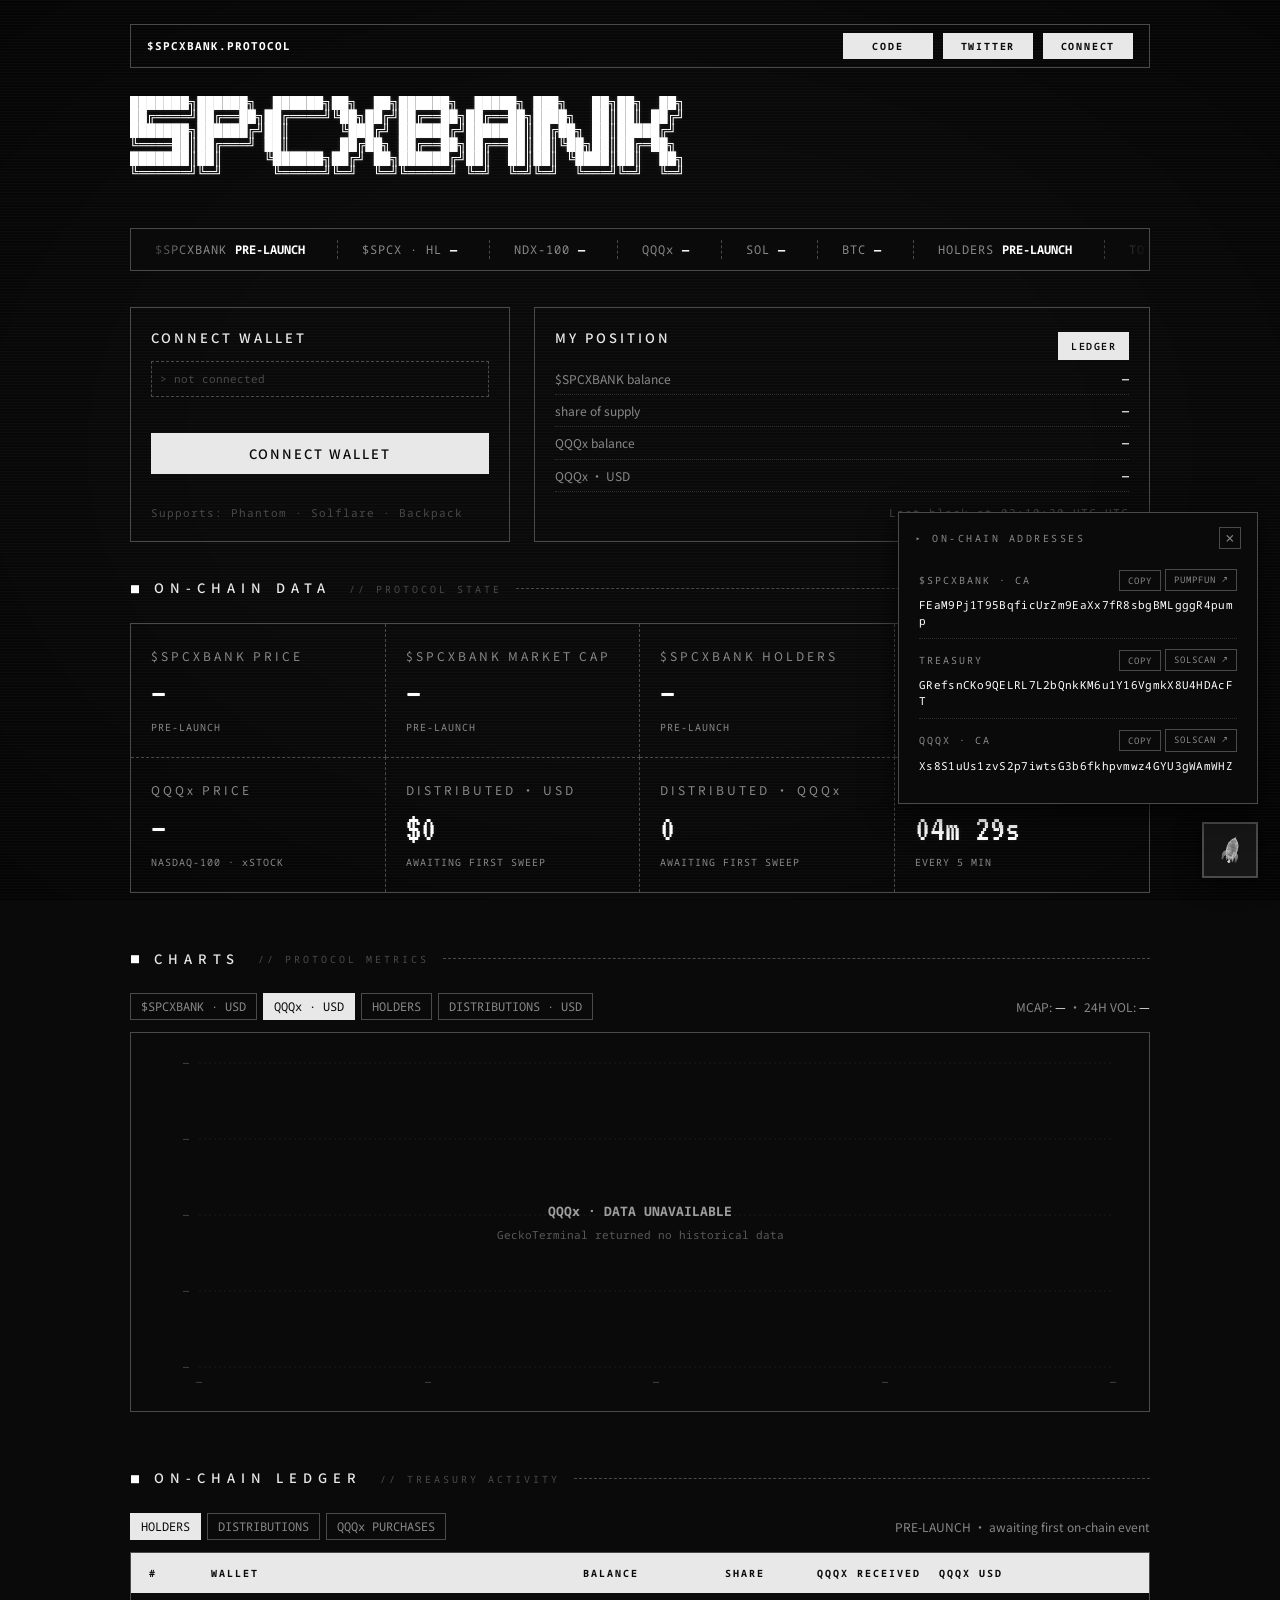
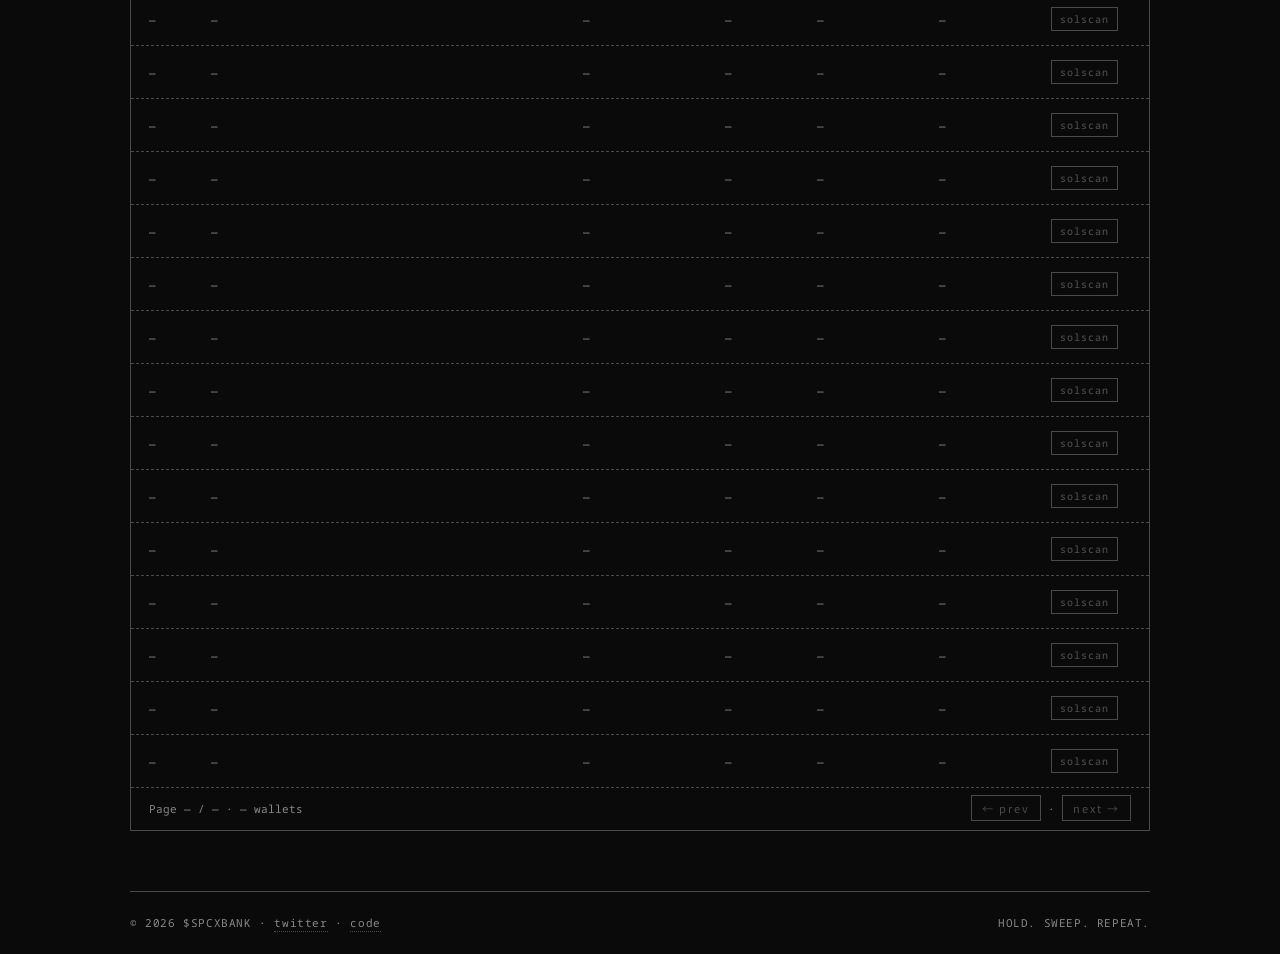
<file: app.html>
<!DOCTYPE html>
<html lang="en">
<head>
<meta charset="UTF-8">
<meta name="viewport" content="width=device-width, initial-scale=1.0">
<title>$SPCXBANK — DASHBOARD</title>
<link rel="icon" type="image/png" href="SPCXBANK.png">
<link rel="apple-touch-icon" href="SPCXBANK.png">
<link href="https://fonts.googleapis.com/css2?family=VT323&family=IBM+Plex+Mono:wght@400;500;600;700&family=Noto+Sans+Mono:wght@400;500;600;700&family=Noto+Sans+SC:wght@300;400;500;700&display=swap" rel="stylesheet">
<link rel="stylesheet" href="styles.css">
</head>
<body>

  <div class="container">

    <!-- ============ STATUS BAR ============ -->
    <div class="status-bar">
      <a href="index.html" style="text-decoration:none;"><span class="name">$SPCXBANK.PROTOCOL</span></a>
      <span class="status-bar-right">
        <button class="status-btn code-trigger" type="button">CODE</button>
        <a href="https://x.com/SPCXBANK" target="_blank" rel="noopener" class="status-btn" id="link-twitter">TWITTER</a>
        <button class="status-btn" id="top-connect">CONNECT</button>
      </span>
    </div>

    <!-- ============ HEADER ============ -->
    <header class="header">
      <div class="logo-block">
        <div class="logo-ascii-wrap">
<pre class="logo-pre">███████╗██████╗  ██████╗██╗  ██╗██████╗  █████╗ ███╗   ██╗██╗  ██╗
██╔════╝██╔══██╗██╔════╝╚██╗██╔╝██╔══██╗██╔══██╗████╗  ██║██║ ██╔╝
███████╗██████╔╝██║      ╚███╔╝ ██████╔╝███████║██╔██╗ ██║█████╔╝
╚════██║██╔═══╝ ██║      ██╔██╗ ██╔══██╗██╔══██║██║╚██╗██║██╔═██╗
███████║██║     ╚██████╗██╔╝ ██╗██████╔╝██║  ██║██║ ╚████║██║  ██╗
╚══════╝╚═╝      ╚═════╝╚═╝  ╚═╝╚═════╝ ╚═╝  ╚═╝╚═╝  ╚═══╝╚═╝  ╚═╝</pre>
        </div>
      </div>
    </header>

    <!-- ============ TICKER ============ -->
    <div class="ticker-bar">
      <div class="ticker-track" id="ticker-track"></div>
    </div>

    <!-- ============ WALLET + POSITION ============ -->
    <div class="dash-grid">
      <div class="wallet-card">
        <div class="title">CONNECT WALLET</div>
        <div class="addr empty" id="wallet-addr">&gt; not connected</div>
        <button class="cta primary" id="connect-btn">CONNECT WALLET</button>
        <div class="wallet-card-foot">
          Supports: Phantom · Solflare · Backpack
        </div>
      </div>

      <div class="pos-card">
        <div class="pos-card-head">
          <div class="title">MY POSITION</div>
          <a href="#ledger" class="pos-card-link">LEDGER</a>
        </div>
        <div class="bet-row"><span class="key">$SPCXBANK balance</span><span class="val" id="my-t15">—</span></div>
        <div class="bet-row"><span class="key">share of supply</span><span class="val" id="my-share">—</span></div>
        <div class="bet-row"><span class="key">QQQx balance</span><span class="val" id="my-qqqx">—</span></div>
        <div class="bet-row"><span class="key">QQQx · USD</span><span class="val" id="my-usd">—</span></div>
        <div class="pos-card-foot">Last block at <span id="last-update">--:--:--</span> UTC</div>
      </div>
    </div>

    <!-- ============ STATS ============ -->
    <section class="section" id="treasury">
      <div class="section-label">ON-CHAIN DATA<span class="section-label-en">// protocol state</span></div>
      <div class="stats">
        <div class="stat">
          <div class="stat-label">$SPCXBANK PRICE</div>
          <div class="stat-value" id="spcxbank-price-stat">—</div>
          <div class="stat-delta">PRE-LAUNCH</div>
        </div>
        <div class="stat">
          <div class="stat-label">$SPCXBANK MARKET CAP</div>
          <div class="stat-value" id="spcxbank-mcap-stat">—</div>
          <div class="stat-delta">PRE-LAUNCH</div>
        </div>
        <div class="stat">
          <div class="stat-label">$SPCXBANK HOLDERS</div>
          <div class="stat-value" id="spcxbank-holders-stat">—</div>
          <div class="stat-delta">PRE-LAUNCH</div>
        </div>
        <div class="stat">
          <div class="stat-label">$SPCXBANK 24H VOL</div>
          <div class="stat-value" id="spcxbank-vol-stat">—</div>
          <div class="stat-delta">PRE-LAUNCH</div>
        </div>
        <div class="stat">
          <div class="stat-label">QQQx PRICE</div>
          <div class="stat-value" id="qqqx-price-stat">—</div>
          <div class="stat-delta">NASDAQ-100 · xSTOCK</div>
        </div>
        <div class="stat">
          <div class="stat-label">DISTRIBUTED · USD</div>
          <div class="stat-value" id="distributed-usd-stat">—</div>
          <div class="stat-delta">PRE-LAUNCH</div>
        </div>
        <div class="stat">
          <div class="stat-label">DISTRIBUTED · QQQx</div>
          <div class="stat-value" id="distributed-qqqx-stat">—</div>
          <div class="stat-delta">PRE-LAUNCH</div>
        </div>
        <div class="stat">
          <div class="stat-label">NEXT DISTRIBUTION</div>
          <div class="stat-value" id="next-sweep">5m 00s</div>
          <div class="stat-delta">EVERY 5 MIN</div>
        </div>
      </div>
    </section>

    <!-- ============ PROTOCOL CHARTS (mirrors index.html) ============ -->
    <section class="section" id="charts">
      <div class="section-label">CHARTS<span class="section-label-en">// protocol metrics</span></div>
      <div class="bets-toolbar">
        <span class="tab" data-c="spcxbank">$SPCXBANK · USD</span>
        <span class="tab active" data-c="qqqx">QQQx · USD</span>
        <span class="tab" data-c="holders">HOLDERS</span>
        <span class="tab" data-c="dist">DISTRIBUTIONS · USD</span>
        <span class="toolbar-spacer"></span>
        <span class="toolbar-info">MCAP: <span class="c-bold" id="chart-mcap">—</span> · 24H VOL: <span class="c-bold" id="chart-vol">—</span></span>
      </div>
      <div class="chart-box-mono">
        <canvas id="chart-spcxbank" style="display:none;"></canvas>
        <canvas id="chart-qqqx"></canvas>
        <canvas id="chart-holders" style="display:none;"></canvas>
        <canvas id="chart-dist" style="display:none;"></canvas>
      </div>
    </section>

    <!-- ============ ON-CHAIN LEDGER (3 tabs · 15/page · all real data) ============ -->
    <section class="section" id="ledger">
      <div class="section-label">ON-CHAIN LEDGER<span class="section-label-en">// treasury activity</span></div>

      <div class="bets-toolbar">
        <span class="tab active" data-ledger="holders">HOLDERS</span>
        <span class="tab" data-ledger="distrib">DISTRIBUTIONS</span>
        <span class="tab" data-ledger="purchase">QQQx PURCHASES</span>
        <span class="toolbar-spacer"></span>
        <span class="toolbar-info" id="ledger-info">PRE-LAUNCH · awaiting first on-chain event</span>
      </div>

      <!-- HOLDERS panel -->
      <div class="bets-table holders-table ledger-panel" id="ledger-holders">
        <div class="bets-header">
          <span>#</span>
          <span>WALLET</span>
          <span>BALANCE</span>
          <span>SHARE</span>
          <span>QQQx RECEIVED</span>
          <span>QQQx USD</span>
          <span></span>
        </div>
        <div class="ledger-body" id="holders-rows">
          <div class="ledger-empty">PRE-LAUNCH · awaiting first $SPCXBANK trade</div>
        </div>
        <div class="bets-pagination">
          <span>Page <span class="c-bold" data-page-cur>—</span> / <span class="c-bold" data-page-max>—</span> · <span class="c-bold" data-page-total>—</span> wallets</span>
          <span><a href="#" class="pagination-link disabled" data-page-prev>← prev</a> · <a href="#" class="pagination-link disabled" data-page-next>next →</a></span>
        </div>
      </div>

      <!-- DISTRIBUTIONS panel · each row = one QQQx transfer from treasury to one holder -->
      <div class="bets-table ledger-panel" id="ledger-distrib" style="display:none;">
        <div class="bets-header">
          <span>ROUND</span>
          <span>FAN-OUT</span>
          <span>RECIPIENT</span>
          <span>QQQx</span>
          <span>SHARE</span>
          <span>WHEN</span>
          <span></span>
        </div>
        <div class="ledger-body" id="distrib-rows">
          <div class="ledger-empty">PRE-LAUNCH · awaiting first sweep</div>
        </div>
        <div class="bets-pagination">
          <span>Page <span class="c-bold" data-page-cur>—</span> / <span class="c-bold" data-page-max>—</span> · <span class="c-bold" data-page-total>—</span> transfers</span>
          <span><a href="#" class="pagination-link disabled" data-page-prev>← prev</a> · <a href="#" class="pagination-link disabled" data-page-next>next →</a></span>
        </div>
      </div>

      <!-- QQQx PURCHASES panel · treasury bought QQQx via Jupiter -->
      <div class="bets-table ledger-panel" id="ledger-purchase" style="display:none;">
        <div class="bets-header">
          <span>SOURCE</span>
          <span>SOL IN</span>
          <span>QQQx OUT</span>
          <span>WHEN</span>
          <span></span>
        </div>
        <div class="ledger-body" id="purchase-rows">
          <div class="ledger-empty">PRE-LAUNCH · awaiting first treasury swap</div>
        </div>
        <div class="bets-pagination">
          <span>Page <span class="c-bold" data-page-cur>—</span> / <span class="c-bold" data-page-max>—</span> · <span class="c-bold" data-page-total>—</span> swaps</span>
          <span><a href="#" class="pagination-link disabled" data-page-prev>← prev</a> · <a href="#" class="pagination-link disabled" data-page-next>next →</a></span>
        </div>
      </div>
    </section>

    <!-- ============ FOOTER (mirrors index.html) ============ -->
    <footer class="site-footer">
      <span>© 2026 $SPCXBANK · <a href="https://x.com/SPCXBANK" target="_blank" rel="noopener" id="link-twitter-foot">twitter</a> · <a href="#" class="code-trigger">code</a></span>
      <span>HOLD. SWEEP. REPEAT.</span>
    </footer>

  </div>

  <!-- ============ FLOATING ROCKET + CA POPUP ============ -->
  <div id="ca-popup" class="ca-popup" aria-hidden="false">
    <div class="ca-popup-head">
      <span class="ca-popup-title">▸ ON-CHAIN ADDRESSES</span>
      <button class="ca-popup-close" id="ca-popup-close" aria-label="Close" onclick="document.getElementById('ca-popup').setAttribute('aria-hidden','true');return false;">×</button>
    </div>
    <div class="hero-addr" style="border:none; margin:0; padding: 4px 4px;">
      <div class="hero-addr-row">
        <div class="hero-addr-top">
          <span class="hero-addr-label">$SPCXBANK · CA</span>
          <span class="hero-addr-actions">
            <button class="hero-addr-btn" data-addr="FEaM9Pj1T95BqficUrZm9EaXx7fR8sbgBMLgggR4pump">copy</button>
            <a class="hero-addr-btn" href="https://pump.fun/coin/FEaM9Pj1T95BqficUrZm9EaXx7fR8sbgBMLgggR4pump" target="_blank" rel="noopener">pumpfun ↗</a>
          </span>
        </div>
        <div class="hero-addr-value">FEaM9Pj1T95BqficUrZm9EaXx7fR8sbgBMLgggR4pump</div>
      </div>
      <div class="hero-addr-row">
        <div class="hero-addr-top">
          <span class="hero-addr-label">TREASURY</span>
          <span class="hero-addr-actions">
            <button class="hero-addr-btn" data-addr="GRefsnCKo9QELRL7L2bQnkKM6u1Y16VgmkX8U4HDAcFT">copy</button>
            <a class="hero-addr-btn" href="https://solscan.io/account/GRefsnCKo9QELRL7L2bQnkKM6u1Y16VgmkX8U4HDAcFT" target="_blank" rel="noopener">solscan ↗</a>
          </span>
        </div>
        <div class="hero-addr-value">GRefsnCKo9QELRL7L2bQnkKM6u1Y16VgmkX8U4HDAcFT</div>
      </div>
      <div class="hero-addr-row">
        <div class="hero-addr-top">
          <span class="hero-addr-label">QQQx · CA</span>
          <span class="hero-addr-actions">
            <button class="hero-addr-btn" data-addr="Xs8S1uUs1zvS2p7iwtsG3b6fkhpvmwz4GYU3gWAmWHZ">copy</button>
            <a class="hero-addr-btn" href="https://solscan.io/token/Xs8S1uUs1zvS2p7iwtsG3b6fkhpvmwz4GYU3gWAmWHZ" target="_blank" rel="noopener">solscan ↗</a>
          </span>
        </div>
        <div class="hero-addr-value">Xs8S1uUs1zvS2p7iwtsG3b6fkhpvmwz4GYU3gWAmWHZ</div>
      </div>
    </div>
  </div>

  <button id="rocket-fab" class="rocket-fab" aria-label="Toggle on-chain addresses" onclick="var p=document.getElementById('ca-popup');p.setAttribute('aria-hidden',p.getAttribute('aria-hidden')==='true'?'false':'true');"></button>

  <!-- ============ CODE MODAL ============ -->
  <div id="code-modal" class="code-modal" aria-hidden="true">
    <div class="code-modal-backdrop"></div>
    <div class="code-modal-box">
      <div class="code-modal-head">
        <span class="code-modal-title">▸ $SPCXBANK · KEEPER LOGIC</span>
        <button class="code-modal-close" id="code-modal-close" aria-label="Close">×</button>
      </div>
      <pre class="code-modal-body"><span class="code-comment">// Bot runs every 5 minutes. Open-source. Fully auditable.</span>
<span class="code-comment">// Below is the representative pseudo-code of the protocol's</span>
<span class="code-comment">// keeper loop. Production code is published on GitHub at launch.</span>

const TREASURY  = <span class="code-str">'GRefsnCKo9QELRL7L2bQnkKM6u1Y16VgmkX8U4HDAcFT'</span>;
const QQQX_MINT = <span class="code-str">'Xs8S1uUs1zvS2p7iwtsG3b6fkhpvmwz4GYU3gWAmWHZ'</span>;
const PUMPFUN   = <span class="code-str">'6EF8rrecthR5Dkzon8Nwu78hRvfCKubJ14M5uBEwF6P'</span>;
const MIN_SOL   = <span class="code-num">0.05</span>;   <span class="code-comment">// skip cycle if too little SOL (avoid slippage)</span>

async function runCycle() {

  <span class="code-comment">// 1. Scan recent txs landing in the treasury wallet</span>
  const txs = await rpc.getSignaturesForAddress(TREASURY);

  <span class="code-comment">// 2. Sum SOL inflows that came from pump.fun creator-fee claims</span>
  <span class="code-comment">//    (manual claims by the operator land here the same way)</span>
  let feeSol = 0;
  for (const tx of txs) {
    if (calledBy(tx, PUMPFUN)) {
      feeSol += extractSolTransfer(tx, TREASURY);
    }
  }

  <span class="code-comment">// 3. Skip the cycle if accumulated SOL is too small</span>
  if (feeSol &lt; MIN_SOL) return;

  <span class="code-comment">// 4. Swap SOL → QQQx via Jupiter's best route</span>
  const route = await jupiter.getRoute({
    inputMint:  SOL_MINT,
    outputMint: QQQX_MINT,
    amount:     feeSol * LAMPORTS_PER_SOL,
  });
  const { outAmount } = await jupiter.swap(route);

  <span class="code-comment">// 5. Snapshot $SPCXBANK holders + balances at this block</span>
  const holders = await helius.getTokenHolders(SPCXBANK_MINT);
  const supply  = holders.reduce((s, h) =&gt; s + h.balance, <span class="code-num">0</span>);

  <span class="code-comment">// 6. Compute pro-rata share + batch-transfer QQQx to each wallet</span>
  const drops = holders.map(h =&gt; ({
    to:     h.address,
    amount: (h.balance / supply) * outAmount,
  }));
  await batchTransfer(drops, QQQX_MINT);

  <span class="code-comment">// 7. Done. Next cycle in 5 min.</span>
}

setInterval(runCycle, <span class="code-num">5 * 60 * 1000</span>);
</pre>
      <div class="code-modal-foot">
        <span class="code-modal-foot-tag">SOURCE</span>
        <span>Open-sourced at launch</span>
      </div>
    </div>
  </div>

  <!-- ============ WALLET PICKER MODAL ============ -->
  <div id="wallet-picker" class="code-modal" aria-hidden="true">
    <div class="code-modal-backdrop"></div>
    <div class="code-modal-box" style="max-width: 420px;">
      <div class="code-modal-head">
        <span class="code-modal-title">▸ SELECT A WALLET</span>
        <button class="code-modal-close" id="wallet-picker-close" aria-label="Close">×</button>
      </div>
      <div class="wallet-picker-list" id="wallet-picker-list"></div>
      <div class="code-modal-foot">
        <span class="code-modal-foot-tag">SOLANA</span>
        <span>Don't see your wallet? Open the dashboard inside the wallet's in-app browser.</span>
      </div>
    </div>
  </div>

  <script src="solana.js"></script>
  <script src="app.js"></script>
  <script src="charts.js"></script>
</body>
</html>
</file>
<file: styles.css>
/* ============================================================
   $SPCXBANK — Monochrome Terminal Aesthetic
   Black / white / grey, no neon.
   ============================================================ */

* { margin: 0; padding: 0; box-sizing: border-box; }

:root {
  --bg:        #0a0a0a;
  --fg:        #e8e8e8;
  --fg-bold:   #ffffff;
  --fg-soft:   #888888;
  --fg-faded:  #4a4a4a;
  --fg-dim:    #2e2e2e;
  --font-mono: 'Noto Sans Mono', 'IBM Plex Mono', 'Courier New', monospace;
  --font-cn:   'Noto Sans SC', 'PingFang SC', 'Microsoft YaHei', sans-serif;
  --font-num:  'VT323', monospace;
}

html, body {
  background: var(--bg);
  color: var(--fg);
  font-family: var(--font-mono);
  font-size: 14px;
  line-height: 1.6;
  min-height: 100vh;
  overflow-x: hidden;
}

/* CRT scanlines */
body::before {
  content: '';
  position: fixed;
  inset: 0;
  background: repeating-linear-gradient(
    0deg,
    transparent 0px,
    transparent 2px,
    rgba(255, 255, 255, 0.025) 2px,
    rgba(255, 255, 255, 0.025) 3px
  );
  pointer-events: none;
  z-index: 2;
}
body::after {
  content: '';
  position: fixed;
  inset: 0;
  background: radial-gradient(ellipse at center, transparent 50%, rgba(0,0,0,0.45) 100%);
  pointer-events: none;
  z-index: 1;
}

.container {
  max-width: 1100px;
  margin: 0 auto;
  padding: 0 40px;
  position: relative;
  z-index: 3;
}

::selection { background: var(--fg-bold); color: var(--bg); }

::-webkit-scrollbar { width: 8px; height: 8px; }
::-webkit-scrollbar-track { background: var(--bg); }
::-webkit-scrollbar-thumb { background: var(--fg-faded); }
::-webkit-scrollbar-thumb:hover { background: var(--fg-soft); }

a { color: inherit; text-decoration: none; }

/* ============ TOP STATUS BAR ============ */
.status-bar {
  margin: 24px 0 28px;
  border: 1px solid var(--fg-faded);
  padding: 8px 16px;
  display: flex;
  justify-content: space-between;
  align-items: center;
  font-size: 11px;
  color: var(--fg-soft);
  flex-wrap: wrap;
  gap: 8px;
}
.status-bar .name {
  color: var(--fg-bold);
  font-weight: 700;
  letter-spacing: 1px;
}
.status-bar .sep { color: var(--fg-faded); margin: 0 8px; }
.status-bar .online { color: var(--fg-bold); font-weight: 700; letter-spacing: 1px; }
.status-bar a { color: var(--fg-soft); }
.status-bar a:hover { color: var(--fg-bold); }

.status-bar-right {
  display: flex;
  align-items: center;
  gap: 10px;
}
.status-bar .status-btn {
  display: inline-flex;
  align-items: center;
  justify-content: center;
  box-sizing: border-box;
  min-width: 90px;
  height: 26px;
  padding: 0 12px;
  background: var(--fg);
  color: var(--bg);
  border: 1px solid var(--fg);
  font-family: var(--font-mono);
  font-size: 10px;
  font-weight: 700;
  letter-spacing: 1.8px;
  line-height: 1;
  text-transform: uppercase;
  text-decoration: none;
  cursor: pointer;
  transition: all 0.15s;
  appearance: none;
  -webkit-appearance: none;
  margin: 0;
}
.status-bar .status-btn:hover {
  background: var(--fg-bold);
  color: var(--bg);
  border-color: var(--fg-bold);
}
.status-bar .status-btn.connected {
  background: transparent;
  color: var(--fg-bold);
  border-color: var(--fg-bold);
}

.dot { animation: pulse 2s infinite ease-in-out; color: var(--fg-bold); }
@keyframes pulse {
  0%, 100% { opacity: 1; }
  50% { opacity: 0.3; }
}

/* ============ HEADER ============ */
.header {
  display: flex;
  justify-content: space-between;
  align-items: flex-start;
  padding-bottom: 8px;
  margin-bottom: 0;
  gap: 20px;
}
.logo-block { display: flex; flex-direction: column; min-width: 0; }
.logo-ascii-wrap { margin: 0 0 16px; overflow: hidden; }
.logo-pre {
  color: var(--fg-bold);
  font-family: 'Courier New', 'Noto Sans Mono', monospace;
  font-size: 14px;
  line-height: 1;
  margin: 0;
  white-space: pre;
  text-shadow: 0 0 4px rgba(255, 255, 255, 0.15);
  overflow: hidden;
  font-weight: 400;
}
.tagline {
  font-size: 11px;
  color: var(--fg-soft);
  letter-spacing: 3px;
  text-transform: uppercase;
}
.tagline-cn {
  font-family: var(--font-cn);
  font-size: 12px;
  color: var(--fg-soft);
  margin-top: 4px;
  letter-spacing: 4px;
  font-weight: 300;
}

/* ============ MARQUEE TICKER ============ */
.ticker-bar {
  border: 1px solid var(--fg-faded);
  overflow: hidden;
  margin: 24px 0 36px;
  background: var(--bg);
  position: relative;
  z-index: 3;
}
.ticker-bar::before,
.ticker-bar::after {
  content: '';
  position: absolute;
  top: 0; bottom: 0;
  width: 60px;
  z-index: 2;
  pointer-events: none;
}
.ticker-bar::before { left: 0;  background: linear-gradient(to right, var(--bg) 0%, transparent 100%); }
.ticker-bar::after  { right: 0; background: linear-gradient(to left,  var(--bg) 0%, transparent 100%); }

.ticker-track {
  display: flex;
  width: max-content;
  animation: ticker-scroll 60s linear infinite;
  padding: 11px 0;
}
.ticker-bar:hover .ticker-track { animation-play-state: paused; }
@keyframes ticker-scroll {
  0%   { transform: translateX(0); }
  100% { transform: translateX(-50%); }
}
.ticker-cell {
  display: inline-flex;
  align-items: center;
  gap: 8px;
  padding: 0 24px;
  border-right: 1px dashed var(--fg-faded);
  font-family: var(--font-mono);
  font-size: 12px;
  white-space: nowrap;
  flex-shrink: 0;
}
.ticker-cell .label { color: var(--fg-soft); letter-spacing: 1px; }
.ticker-cell .value { color: var(--fg-bold); font-weight: 700; }
.ticker-cell .delta { color: var(--fg-soft); font-size: 11px; }
.ticker-cell .delta.up::before  { content: '▲ '; }
.ticker-cell .delta.down::before { content: '▼ '; }
.ticker-cell .delta.up   { color: var(--fg-bold); }
.ticker-cell .delta.down { color: var(--fg); }

/* ============ HERO BANNER ============ */
.hero-banner {
  border: 1px solid var(--fg-faded);
  padding: 16px 24px;
  margin-bottom: 36px;
  text-align: center;
  font-family: var(--font-cn);
}
.hero-banner .line1 {
  color: var(--fg-bold);
  font-size: 16px;
  font-weight: 700;
  letter-spacing: 4px;
  margin-bottom: 10px;
}
.hero-banner .sep-char { color: var(--fg-faded); margin: 0 8px; }
.hero-banner .line2 { font-size: 13px; color: var(--fg-soft); }
.hero-banner .invert {
  background: var(--fg);
  color: var(--bg);
  padding: 2px 10px;
  margin-left: 8px;
  font-weight: 500;
}

/* ============ HERO ============ */
.hero {
  margin-bottom: 56px;
  display: grid;
  grid-template-columns: 1fr 340px;
  gap: 48px;
  align-items: start;
}
.hero-headline {
  font-family: var(--font-cn);
  font-size: 22px;
  font-weight: 700;
  line-height: 1.35;
  color: var(--fg-bold);
  margin-bottom: 24px;
  letter-spacing: 0.6px;
  text-transform: uppercase;
}
.hero-headline .underline {
  display: inline-block;
  border-bottom: 3px solid var(--fg-bold);
  padding-bottom: 2px;
}
.hero-headline .strike {
  text-decoration: line-through;
  text-decoration-color: var(--fg-soft);
  text-decoration-thickness: 2px;
  color: var(--fg-soft);
}
.hero-sub {
  font-family: var(--font-cn);
  font-size: 14px;
  color: var(--fg-soft);
  line-height: 1.9;
  max-width: 540px;
  margin-bottom: 24px;
}
.hero-sub .em {
  color: var(--fg);
  font-weight: 500;
  border-bottom: 1px dotted var(--fg);
}
.hero-cta-row { display: flex; gap: 12px; flex-wrap: wrap; }

.cta {
  background: transparent;
  color: var(--fg-bold);
  border: 1px solid var(--fg);
  padding: 10px 18px;
  font-family: var(--font-cn);
  font-size: 13px;
  letter-spacing: 2px;
  cursor: pointer;
  transition: all 0.15s;
  font-weight: 500;
  text-decoration: none;
  display: inline-block;
}
.cta:hover { background: var(--fg); color: var(--bg); }
.cta.primary { background: var(--fg); color: var(--bg); }
.cta.primary:hover { background: var(--fg-bold); }
.cta.secondary {
  background: transparent;
  color: var(--fg-soft);
  border-color: var(--fg-faded);
}
.cta.secondary:hover { background: var(--fg-faded); color: var(--fg-bold); }

/* === HERO CARD === */
.hero-card {
  border: 1px solid var(--fg);
  padding: 22px 22px 16px;
  position: relative;
  background: var(--bg);
}
.hero-card::before {
  content: '⌬ THE BANK · LIVE';
  position: absolute;
  top: -10px;
  left: 14px;
  background: var(--bg);
  padding: 0 8px;
  font-size: 11px;
  color: var(--fg-bold);
  letter-spacing: 2px;
  font-family: var(--font-mono);
}
.bet-quote {
  font-family: var(--font-mono);
  font-size: 15px;
  color: var(--fg-bold);
  margin-bottom: 4px;
  font-weight: 700;
}
.bet-quote-cn {
  font-family: var(--font-num);
  font-size: 28px;
  color: var(--fg-bold);
  margin-bottom: 14px;
  line-height: 1;
  letter-spacing: 1px;
}
.bet-row {
  display: flex;
  justify-content: space-between;
  font-size: 12px;
  padding: 6px 0;
  border-bottom: 1px dotted var(--fg-dim);
  gap: 12px;
}
.bet-row:last-child { border: none; }
.bet-row .key { font-family: var(--font-cn); color: var(--fg-soft); flex-shrink: 0; }
.bet-row .val {
  color: var(--fg-bold);
  font-weight: 500;
  font-family: var(--font-mono);
  text-align: right;
  overflow: hidden;
  text-overflow: ellipsis;
  white-space: nowrap;
}
.bet-row .val.bull::before { content: '▲ '; }
.bet-row .val.bear::before { content: '▼ '; }

/* ============ NDX HISTORICAL CHART ============ */
.hero-chart {
  display: flex;
  flex-direction: column;
  align-items: stretch;
  justify-content: center;
  padding: 8px 0 16px;
  width: 100%;
}
.chart-head {
  display: flex;
  justify-content: space-between;
  align-items: baseline;
  padding: 0 4px 12px;
  font-family: var(--font-mono);
  font-size: 11px;
  letter-spacing: 1.5px;
}
.chart-head .chart-name {
  color: var(--fg-bold);
  font-weight: 700;
  font-size: 13px;
}
.chart-head .chart-tag {
  color: var(--fg-soft);
}
#ndx-chart {
  display: block;
  margin: 0 auto;
}
.chart-foot {
  font-family: var(--font-mono);
  font-size: 10px;
  letter-spacing: 3px;
  color: var(--fg-soft);
  margin-top: 14px;
  text-transform: uppercase;
  text-align: center;
}
.chart-foot::before {
  content: '●';
  color: var(--fg-bold);
  margin-right: 6px;
  animation: pulse 1.6s infinite;
}
.rocket-caption {
  font-family: var(--font-mono);
  font-size: 10px;
  letter-spacing: 3px;
  color: var(--fg-soft);
  margin-top: 14px;
  text-transform: uppercase;
}
.rocket-caption::before {
  content: '●';
  color: var(--fg-bold);
  margin-right: 6px;
  animation: pulse 1.6s infinite;
}

/* ============ HERO ADDRESS BLOCK (under chart) ============ */
.hero-addr {
  margin: 22px 0 0;
  border: 1px solid var(--fg-faded);
  padding: 4px 14px;
  font-family: var(--font-mono);
}
.hero-addr-row {
  padding: 10px 0;
}
.hero-addr-row + .hero-addr-row {
  border-top: 1px dotted var(--fg-dim);
}
.hero-addr-top {
  display: flex;
  justify-content: space-between;
  align-items: center;
  margin-bottom: 6px;
  gap: 8px;
}
.hero-addr-label {
  color: var(--fg-soft);
  letter-spacing: 2px;
  font-size: 10px;
  text-transform: uppercase;
}
.hero-addr-value {
  color: var(--fg-bold);
  font-family: var(--font-mono);
  font-size: 11px;
  letter-spacing: 0.3px;
  word-break: break-all;
  line-height: 1.4;
}
.hero-addr-actions {
  display: flex;
  gap: 4px;
  align-items: center;
}
.hero-addr-btn {
  background: transparent;
  border: 1px solid var(--fg-faded);
  color: var(--fg-soft);
  font-family: var(--font-mono);
  font-size: 9px;
  letter-spacing: 1px;
  padding: 3px 8px;
  cursor: pointer;
  text-decoration: none;
  text-transform: uppercase;
  transition: all 0.15s;
}
.hero-addr-btn:hover {
  background: var(--fg);
  color: var(--bg);
  border-color: var(--fg);
}

/* ============ FLOATING ROCKET FAB + CA POPUP ============ */
.rocket-fab {
  position: fixed;
  right: 22px;
  bottom: 22px;
  width: 56px;
  height: 56px;
  border: 2px solid var(--fg-faded);
  background-color: #161616;
  background-image: url("SPCXBANK.png");
  background-size: 88% 88%;
  background-position: center center;
  background-repeat: no-repeat;
  background-blend-mode: screen; /* image black → grey, white dots stay white */
  padding: 0;
  cursor: pointer;
  z-index: 9000;
  display: block;
  transition: transform 0.2s ease, border-color 0.2s ease, filter 0.2s ease;
  filter: drop-shadow(0 4px 12px rgba(0, 0, 0, 0.7));
}
.rocket-fab img { display: none; } /* fallback hide if any <img> still present */
.rocket-fab:hover {
  border-color: var(--fg-bold);
  transform: translateY(-3px);
  filter: drop-shadow(0 6px 16px rgba(255, 255, 255, 0.15))
          drop-shadow(0 4px 12px rgba(0, 0, 0, 0.7));
}
/* Square pulsing ring — box-shadow halo expands outward as a square */
.rocket-fab::after {
  content: '';
  position: absolute;
  inset: -1px;
  pointer-events: none;
  box-shadow: 0 0 0 0 rgba(255, 255, 255, 0.28);
  animation: rocket-fab-glow 2.6s ease-out infinite;
}
@keyframes rocket-fab-glow {
  0%   { box-shadow: 0 0 0 0   rgba(255, 255, 255, 0.28); }
  70%  { box-shadow: 0 0 0 14px rgba(255, 255, 255, 0);    }
  100% { box-shadow: 0 0 0 0   rgba(255, 255, 255, 0);     }
}

.ca-popup {
  position: fixed;
  right: 22px;
  bottom: 96px;
  width: 360px;
  max-width: calc(100vw - 44px);
  background: #0a0a0a;
  border: 1px solid var(--fg-faded);
  z-index: 9001;
  padding: 14px 16px 16px;
  box-shadow: 0 8px 28px rgba(0, 0, 0, 0.75);
  transform-origin: bottom right;
  transition: transform 0.25s ease, opacity 0.2s ease;
}
.ca-popup[aria-hidden="true"] {
  opacity: 0;
  pointer-events: none;
  transform: scale(0.9) translateY(12px);
}
.ca-popup-head {
  display: flex;
  justify-content: space-between;
  align-items: center;
  margin-bottom: 6px;
}
.ca-popup-title {
  font-family: var(--font-mono);
  font-size: 10px;
  letter-spacing: 2.5px;
  color: var(--fg-soft);
  text-transform: uppercase;
}
.ca-popup-close {
  background: transparent;
  border: 1px solid var(--fg-faded);
  color: var(--fg-soft);
  font-size: 16px;
  line-height: 1;
  width: 22px;
  height: 22px;
  padding: 0;
  cursor: pointer;
  font-family: var(--font-mono);
  transition: all 0.15s;
}
.ca-popup-close:hover {
  background: var(--fg);
  color: var(--bg);
  border-color: var(--fg);
}

@media (max-width: 600px) {
  .rocket-fab { width: 52px; height: 52px; right: 16px; bottom: 16px; }
  .ca-popup   { right: 16px; bottom: 80px; }
}

/* ============ SITE FOOTER ============ */
.site-footer {
  border-top: 1px solid var(--fg-faded);
  padding: 22px 0;
  margin-top: 60px;
  display: flex;
  justify-content: space-between;
  align-items: center;
  font-family: var(--font-mono);
  font-size: 11px;
  color: var(--fg-soft);
  letter-spacing: 0.6px;
  flex-wrap: wrap;
  gap: 12px;
}
.site-footer a {
  color: var(--fg-soft);
  text-decoration: none;
  border-bottom: 1px dotted var(--fg-faded);
  padding-bottom: 1px;
  transition: color 0.15s, border-color 0.15s;
}
.site-footer a:hover {
  color: var(--fg-bold);
  border-bottom-color: var(--fg-bold);
}

/* ============ CODE MODAL ============ */
.code-modal {
  position: fixed;
  inset: 0;
  z-index: 10000;
  display: flex;
  align-items: center;
  justify-content: center;
  opacity: 1;
  transition: opacity 0.2s ease;
}
.code-modal[aria-hidden="true"] {
  opacity: 0;
  pointer-events: none;
}
.code-modal-backdrop {
  position: absolute;
  inset: 0;
  background: rgba(0, 0, 0, 0.82);
  backdrop-filter: blur(4px);
  -webkit-backdrop-filter: blur(4px);
}
.code-modal-box {
  position: relative;
  background: #0a0a0a;
  border: 1px solid var(--fg-faded);
  width: 92%;
  max-width: 760px;
  max-height: 84vh;
  display: flex;
  flex-direction: column;
  box-shadow: 0 14px 44px rgba(0, 0, 0, 0.85);
}
.code-modal-head {
  display: flex;
  justify-content: space-between;
  align-items: center;
  padding: 12px 18px;
  border-bottom: 1px solid var(--fg-faded);
}
.code-modal-title {
  font-family: var(--font-mono);
  font-size: 11px;
  letter-spacing: 2px;
  color: var(--fg-soft);
  text-transform: uppercase;
}
.code-modal-close {
  background: transparent;
  border: 1px solid var(--fg-faded);
  color: var(--fg-soft);
  width: 26px;
  height: 26px;
  font-size: 18px;
  line-height: 1;
  cursor: pointer;
  font-family: var(--font-mono);
  padding: 0;
  display: flex;
  align-items: center;
  justify-content: center;
  transition: all 0.15s;
}
.code-modal-close:hover {
  background: var(--fg);
  color: var(--bg);
  border-color: var(--fg);
}
.code-modal-body {
  flex: 1;
  overflow: auto;
  padding: 20px 24px;
  font-family: 'JetBrains Mono', 'IBM Plex Mono', 'Noto Sans Mono', monospace;
  font-size: 12px;
  line-height: 1.7;
  color: var(--fg);
  background: #0a0a0a;
  margin: 0;
  white-space: pre;
  scrollbar-width: thin;
  scrollbar-color: var(--fg-faded) transparent;
}
.code-modal-body::-webkit-scrollbar {
  width: 6px;
}
.code-modal-body::-webkit-scrollbar-thumb {
  background: var(--fg-faded);
}
.code-comment { color: var(--fg-faded); }
.code-str     { color: var(--fg-bold); }
.code-num     { color: var(--fg-bold); }
.code-modal-foot {
  padding: 10px 18px;
  border-top: 1px solid var(--fg-faded);
  display: flex;
  align-items: center;
  gap: 10px;
  font-family: var(--font-mono);
  font-size: 11px;
  color: var(--fg-soft);
}
.wallet-picker-list {
  display: flex;
  flex-direction: column;
  gap: 6px;
  padding: 18px;
}
.wallet-opt {
  display: flex;
  align-items: center;
  justify-content: space-between;
  background: transparent;
  border: 1px solid var(--fg-faded);
  color: var(--fg);
  padding: 14px 16px;
  font-family: var(--font-mono);
  font-size: 13px;
  letter-spacing: 1.5px;
  cursor: pointer;
  transition: all 0.15s;
  text-align: left;
}
.wallet-opt:hover {
  background: var(--fg);
  color: var(--bg);
  border-color: var(--fg);
}
.wallet-opt:hover .wallet-opt-tag { color: var(--bg); border-color: var(--bg); }
.wallet-opt-name {
  font-weight: 600;
  letter-spacing: 2px;
}
.wallet-opt-tag {
  font-size: 10px;
  letter-spacing: 2px;
  padding: 3px 8px;
  border: 1px solid var(--fg-faded);
  color: var(--fg-soft);
}
.wallet-opt-tag.detected {
  color: var(--fg-bold);
  border-color: var(--fg);
}

.code-modal-foot-tag {
  padding: 2px 8px;
  border: 1px solid var(--fg-faded);
  color: var(--fg-bold);
  font-size: 9px;
  letter-spacing: 1.5px;
  text-transform: uppercase;
}

/* blink */
.blink { animation: blink 1s step-end infinite; }
@keyframes blink {
  0%, 50% { opacity: 1; }
  51%, 100% { opacity: 0; }
}

/* ============ SECTION HEADERS ============ */
.section { margin-bottom: 56px; }
.section-label {
  display: flex;
  align-items: center;
  gap: 14px;
  margin-bottom: 24px;
  font-family: var(--font-cn);
  font-size: 13px;
  letter-spacing: 6px;
  color: var(--fg);
  font-weight: 500;
}
.section-label::before {
  content: '■';
  color: var(--fg-bold);
  font-size: 10px;
  letter-spacing: 0;
}
.section-label-en {
  font-family: var(--font-mono);
  font-size: 10px;
  letter-spacing: 3px;
  color: var(--fg-faded);
  text-transform: uppercase;
  margin-left: 4px;
  font-weight: 400;
  flex-shrink: 0;
}
.section-label::after {
  content: '';
  flex: 1;
  height: 0;
  border-top: 1px dashed var(--fg-faded);
}

/* ============ STEPS ============ */
.steps {
  display: grid;
  grid-template-columns: repeat(4, 1fr);
  gap: 24px;
  position: relative;
}
.step {
  border: 1px solid var(--fg-faded);
  padding: 18px 18px 20px;
  transition: all 0.15s ease;
  position: relative;
}
.step:hover {
  border-color: var(--fg);
  transform: translate(-2px, -2px);
}
.step-num {
  font-family: var(--font-num);
  font-size: 38px;
  color: var(--fg-bold);
  line-height: 1;
  margin-bottom: 4px;
}
.step-title {
  font-family: var(--font-cn);
  font-size: 14px;
  font-weight: 700;
  margin-bottom: 4px;
  letter-spacing: 1px;
  color: var(--fg-bold);
}
.step-title-en {
  font-family: var(--font-mono);
  font-size: 10px;
  color: var(--fg-faded);
  letter-spacing: 1.5px;
  margin-bottom: 10px;
  text-transform: uppercase;
}
.step-body {
  font-family: var(--font-cn);
  font-size: 12px;
  color: var(--fg-soft);
  line-height: 1.7;
}
.step-arrow {
  position: absolute;
  right: -18px;
  top: 50%;
  transform: translateY(-50%);
  color: var(--fg-bold);
  font-family: var(--font-mono);
  font-size: 14px;
  font-weight: bold;
  z-index: 4;
  background: var(--bg);
  padding: 0 4px;
}
.step:last-child .step-arrow { display: none; }

/* ============ HOW IT WORKS · FLOWCHART + DETAIL ROWS ============ */
.how-chart {
  border: 1px solid var(--fg-faded);
  background: var(--bg);
  padding: 28px 22px;
  margin: 0 0 36px;
  display: flex;
  align-items: stretch;
  justify-content: space-between;
  gap: 18px;
  font-family: var(--font-mono);
}
.how-group {
  flex: 1;
  border: 1px dashed var(--fg-faded);
  padding: 18px 14px;
  display: flex;
  flex-direction: column;
  gap: 14px;
  position: relative;
  min-width: 0;
}
.how-group-label {
  font-size: 10px;
  letter-spacing: 2px;
  color: var(--fg-soft);
  text-transform: uppercase;
  text-align: center;
}
.how-row {
  display: flex;
  align-items: stretch;
  gap: 10px;
  flex: 1;
  min-width: 0;
}
.how-box {
  flex: 1;
  border: 1px solid var(--fg);
  padding: 14px 10px;
  background: var(--bg);
  display: flex;
  flex-direction: column;
  align-items: center;
  justify-content: center;
  gap: 3px;
  min-width: 0;
  text-align: center;
}
.how-box-num {
  font-size: 10px;
  color: var(--fg-soft);
  letter-spacing: 2px;
  font-weight: 600;
}
.how-box-title {
  font-size: 12px;
  font-weight: 700;
  color: var(--fg-bold);
  letter-spacing: 1.5px;
  text-transform: uppercase;
}
.how-box-sub {
  font-size: 10px;
  color: var(--fg-soft);
  letter-spacing: 0.3px;
  margin-top: 2px;
  line-height: 1.4;
}
.how-arrow {
  display: flex;
  align-items: center;
  color: var(--fg-bold);
  font-size: 14px;
  font-family: var(--font-mono);
  flex-shrink: 0;
}
.how-bridge {
  display: flex;
  align-items: center;
  color: var(--fg-bold);
  font-size: 22px;
  font-family: var(--font-mono);
  flex-shrink: 0;
}

/* ----- detail rows ----- */
.how-details {
  display: grid;
  grid-template-columns: 1fr 1fr;
  gap: 22px 28px;
}
.how-detail {
  border-left: 2px solid var(--fg-faded);
  padding: 4px 0 4px 16px;
}
.how-detail-head {
  display: flex;
  align-items: center;
  gap: 10px;
  margin-bottom: 6px;
}
.how-detail-num {
  font-family: var(--font-mono);
  font-size: 11px;
  color: var(--fg-faded);
  letter-spacing: 1px;
  font-weight: 700;
}
.how-detail-tag {
  font-family: var(--font-mono);
  font-size: 9px;
  letter-spacing: 2px;
  color: var(--fg-soft);
  text-transform: uppercase;
}
.how-detail h3 {
  font-family: var(--font-mono);
  font-size: 13px;
  letter-spacing: 1.5px;
  color: var(--fg-bold);
  margin: 0 0 8px;
  text-transform: uppercase;
  font-weight: 700;
}
.how-detail p {
  font-family: var(--font-cn);
  font-size: 13px;
  color: var(--fg-soft);
  line-height: 1.7;
}

@media (max-width: 900px) {
  .how-chart {
    flex-direction: column;
    padding: 22px 14px;
  }
  .how-bridge {
    transform: rotate(90deg);
    align-self: center;
  }
  .how-details {
    grid-template-columns: 1fr;
  }
}

/* ============ TABLE / LIST ============ */
.bets-toolbar {
  display: flex;
  align-items: center;
  gap: 6px;
  margin-bottom: 12px;
  font-family: var(--font-mono);
  font-size: 12px;
  flex-wrap: wrap;
}
.tab {
  cursor: pointer;
  color: var(--fg-soft);
  padding: 3px 10px;
  border: 1px solid var(--fg-faded);
  transition: all 0.1s;
  font-family: var(--font-mono);
  user-select: none;
  background: transparent;
}
.tab:hover { color: var(--fg-bold); border-color: var(--fg); }
.tab.active { color: var(--bg); background: var(--fg); border-color: var(--fg); }
.toolbar-spacer { flex: 1; }
.toolbar-info { color: var(--fg-soft); font-family: var(--font-cn); }
.toolbar-info .c-bold { color: var(--fg-bold); }

.bets-table {
  border: 1px solid var(--fg-faded);
  background: transparent;
  overflow: hidden;
}

.bets-header,
.bet-item {
  display: grid;
  grid-template-columns: 70px 1fr 110px 100px 90px 90px;
  gap: 12px;
  padding: 12px 18px;
  align-items: center;
  align-items: center;
}
.bets-header {
  background: var(--fg);
  color: var(--bg);
  font-size: 10px;
  letter-spacing: 2px;
  font-weight: 700;
  text-transform: uppercase;
  font-family: var(--font-mono);
}
.bet-item {
  padding: 14px 18px;
  border-bottom: 1px dashed var(--fg-faded);
  font-size: 13px;
  transition: all 0.1s ease;
}
.bet-item:hover { background: var(--fg); color: var(--bg); }
.bet-item:hover .bet-id,
.bet-item:hover .bet-deadline,
.bet-item:hover .bet-status,
.bet-item:hover .bet-claim,
.bet-item:hover .bet-stake { color: var(--bg); }
.bet-item:hover .bet-tag { border-color: var(--bg); color: var(--bg); }
.bet-item:hover .bet-action { background: var(--bg); color: var(--fg); border-color: var(--bg); }
.bet-item:hover .bet-action:hover { background: var(--fg-bold); color: var(--bg); }
.bet-item:last-child { border: none; }

.bet-id { color: var(--fg-faded); font-size: 11px; font-family: var(--font-mono); }
.bet-claim {
  font-family: var(--font-cn);
  color: var(--fg-bold);
  font-weight: 500;
  font-size: 13px;
  overflow: hidden;
  text-overflow: ellipsis;
  white-space: nowrap;
}
.bet-tag {
  display: inline-block;
  padding: 2px 7px;
  font-size: 10px;
  letter-spacing: 1px;
  margin-right: 8px;
  border: 1px solid var(--fg);
  color: var(--fg);
  font-weight: 500;
  font-family: var(--font-mono);
}
.bet-stake { font-family: var(--font-mono); font-size: 12px; font-weight: 500; color: var(--fg-bold); }
.bet-deadline { color: var(--fg-soft); font-size: 11px; font-family: var(--font-mono); }
.bet-status { font-family: var(--font-cn); font-size: 12px; color: var(--fg); }
.bet-status.pending { color: var(--fg-bold); }
.bet-status.pending::before { content: '○ '; }
.bet-status:not(.pending)::before { content: '● '; }

.bet-action {
  background: transparent;
  color: var(--fg-bold);
  border: 1px solid var(--fg-faded);
  padding: 3px 8px;
  font-family: var(--font-mono);
  font-size: 10px;
  letter-spacing: 1px;
  cursor: pointer;
  transition: all 0.15s;
  font-weight: 500;
  text-decoration: none;
  display: inline-block;
  text-align: center;
  align-self: center;
  justify-self: start;
}
.bet-action:hover { background: var(--fg); color: var(--bg); }
.bet-action.disabled {
  color: var(--fg-faded);
  border-color: var(--fg-faded);
  pointer-events: none;
  cursor: not-allowed;
}

.bets-pagination {
  display: flex;
  justify-content: space-between;
  align-items: center;
  padding: 12px 18px;
  border-top: 1px dashed var(--fg-faded);
  font-size: 11px;
  color: var(--fg-soft);
  font-family: var(--font-mono);
  gap: 12px;
}
.pagination-link {
  cursor: pointer;
  color: var(--fg-bold);
  border: 1px solid var(--fg);
  padding: 4px 10px;
  font-family: var(--font-cn);
  font-size: 11px;
  letter-spacing: 2px;
  flex-shrink: 0;
}
.pagination-link:hover { background: var(--fg); color: var(--bg); }
.pagination-link.disabled {
  color: var(--fg-faded);
  border-color: var(--fg-faded);
  cursor: not-allowed;
  pointer-events: none;
  text-decoration: none;
}
.pagination-link.disabled:hover { background: transparent; color: var(--fg-faded); }

/* Pre-launch empty state inside any ledger panel */
.ledger-empty {
  padding: 60px 20px;
  text-align: center;
  font-family: var(--font-mono);
  font-size: 12px;
  color: var(--fg-faded);
  letter-spacing: 2px;
  border-top: 1px dashed var(--fg-faded);
  border-bottom: 1px dashed var(--fg-faded);
}

.holders-table .bets-header,
.holders-table .bet-item {
  grid-template-columns: 50px 1fr 130px 80px 110px 100px 80px;
}
#ledger-distrib .bets-header,
#ledger-distrib .bet-item {
  grid-template-columns: 80px 90px 1fr 110px 80px 90px 80px;
}
#ledger-purchase .bets-header,
#ledger-purchase .bet-item {
  grid-template-columns: 1fr 110px 110px 90px 80px;
}

/* ============ STATS ============ */
.stats {
  display: grid;
  grid-template-columns: repeat(4, 1fr);
  gap: 0;
  border: 1px solid var(--fg-faded);
}
.stat {
  padding: 22px 20px;
  border-right: 1px dashed var(--fg-faded);
  min-width: 0;
}
.stat:last-child { border-right: none; }
.stat:nth-child(4n) { border-right: none; }
.stat:nth-child(n+5) { border-top: 1px dashed var(--fg-faded); }
.stat-label {
  font-family: var(--font-cn);
  font-size: 12px;
  color: var(--fg-soft);
  letter-spacing: 3px;
  margin-bottom: 10px;
  font-weight: 400;
}
.stat-value {
  font-family: var(--font-num);
  font-size: 38px;
  color: var(--fg-bold);
  line-height: 1;
  text-shadow: 0 0 4px rgba(255, 255, 255, 0.1);
  word-break: break-all;
}
.stat-delta {
  font-size: 10px;
  color: var(--fg-soft);
  margin-top: 6px;
  font-family: var(--font-mono);
  letter-spacing: 1px;
}

/* ============ CSS BAR CHART ============ */
.chart-container {
  border: 1px solid var(--fg-faded);
  padding: 24px 28px;
}
.chart-grid {
  display: grid;
  grid-template-columns: 40px 1fr;
  gap: 8px;
}
.chart-y-axis {
  display: flex;
  flex-direction: column;
  justify-content: space-between;
  font-size: 10px;
  color: var(--fg-soft);
  font-family: var(--font-mono);
  text-align: right;
  padding-right: 6px;
  height: 200px;
}
.chart-area {
  border-left: 1px solid var(--fg-faded);
  border-bottom: 1px solid var(--fg-faded);
  height: 200px;
  display: flex;
  align-items: flex-end;
  justify-content: space-between;
  padding: 0 8px;
  gap: 4px;
}
.chart-bar {
  flex: 1;
  background: var(--fg-bold);
  min-width: 8px;
  max-width: 40px;
  transition: opacity 0.15s;
  position: relative;
}
.chart-bar:hover { opacity: 0.7; }
.chart-bar::after {
  content: attr(data-val);
  position: absolute;
  top: -18px;
  left: 50%;
  transform: translateX(-50%);
  font-size: 10px;
  color: var(--fg-bold);
  font-family: var(--font-mono);
  opacity: 0;
  white-space: nowrap;
  pointer-events: none;
}
.chart-bar:hover::after { opacity: 1; }

.chart-x-axis {
  grid-column: 2;
  display: flex;
  justify-content: space-between;
  padding: 8px 8px 0;
  font-size: 10px;
  color: var(--fg-soft);
  font-family: var(--font-mono);
}

/* ============ K-LINE CHART (lightweight-charts) ============ */
.chart-box-mono {
  border: 1px solid var(--fg-faded);
  height: 380px;
  background: var(--bg);
  padding: 12px;
  position: relative;
}
.chart-box-mono > div,
.chart-box-mono > canvas {
  width: 100%;
  height: 100%;
  display: block;
}

/* ============ DISCLAIMER ============ */
.disclaimer {
  border: 1px solid var(--fg-faded);
  padding: 18px 24px;
  font-family: var(--font-cn);
  font-size: 12px;
  line-height: 2;
  color: var(--fg-soft);
}
.disclaimer .item {
  display: flex;
  gap: 10px;
  align-items: flex-start;
}
.disclaimer .marker {
  color: var(--fg-bold);
  font-family: var(--font-mono);
  font-weight: 700;
  flex-shrink: 0;
}

/* ============ TERMINAL FOOTER ============ */
.terminal {
  background: var(--fg);
  color: var(--bg);
  padding: 20px 28px;
  font-family: var(--font-num);
  font-size: 18px;
  line-height: 1.5;
  margin: 60px -40px 0;
}
.terminal-line {
  display: flex;
  gap: 8px;
  align-items: center;
}
.terminal-prompt { color: var(--bg); font-weight: 700; flex-shrink: 0; }
.terminal-input {
  flex: 1;
  background: none;
  border: none;
  outline: none;
  color: var(--bg);
  font-family: inherit;
  font-size: inherit;
  min-width: 0;
}
.terminal-input::placeholder { color: rgba(10, 10, 10, 0.45); }
.cursor {
  display: inline-block;
  width: 9px;
  height: 18px;
  background: var(--bg);
  animation: blink 1s step-end infinite;
  vertical-align: middle;
  flex-shrink: 0;
}
.terminal-meta {
  margin-top: 14px;
  font-size: 12px;
  color: rgba(10, 10, 10, 0.6);
  font-family: var(--font-cn);
  letter-spacing: 1px;
  display: flex;
  justify-content: space-between;
  flex-wrap: wrap;
  gap: 8px;
}
.terminal-meta a {
  color: rgba(10, 10, 10, 0.85);
  text-decoration: none;
  border-bottom: 1px dotted rgba(10, 10, 10, 0.3);
  margin: 0 2px;
}
.terminal-meta a:hover { color: var(--bg); border-color: var(--bg); }

.terminal-output {
  font-size: 14px;
  color: var(--bg);
  margin-top: 10px;
  opacity: 0.85;
  white-space: pre-wrap;
  font-family: var(--font-num);
}
.terminal-output:empty { display: none; }

/* ============ TIMELINE ============ */
.timeline {
  display: grid;
  grid-template-columns: repeat(5, 1fr);
  border: 1px solid var(--fg-faded);
  padding: 24px 16px;
  position: relative;
}
.timeline-node {
  text-align: center;
  position: relative;
  padding: 0 8px;
}
.timeline-node .date {
  font-family: var(--font-mono);
  font-size: 11px;
  color: var(--fg-soft);
  letter-spacing: 1px;
  margin-bottom: 12px;
}
.timeline-node .dot {
  width: 12px; height: 12px;
  background: var(--fg-faded);
  margin: 0 auto 12px;
  display: block;
}
.timeline-node.now .dot { background: var(--fg-bold); }
.timeline-node.future .dot { background: var(--bg); border: 1px solid var(--fg-bold); }
.timeline-node .label {
  font-family: var(--font-cn);
  font-size: 12px;
  color: var(--fg);
  letter-spacing: 1px;
  font-weight: 500;
}
.timeline-node.now .label { color: var(--fg-bold); }
.timeline-node .label-en {
  font-family: var(--font-mono);
  font-size: 10px;
  color: var(--fg-faded);
  margin-top: 2px;
  letter-spacing: 1px;
}

/* ============ DASHBOARD SPECIFIC ============ */
.dash-grid {
  display: grid;
  grid-template-columns: 380px 1fr;
  gap: 24px;
  margin-bottom: 36px;
  align-items: stretch;
}
@media (max-width: 900px) { .dash-grid { grid-template-columns: 1fr; } }

.wallet-card {
  border: 1px solid var(--fg-faded);
  padding: 20px;
  display: flex;
  flex-direction: column;
  gap: 12px;
}
.wallet-card .title {
  font-family: var(--font-cn);
  font-size: 13px;
  letter-spacing: 3px;
  color: var(--fg);
  font-weight: 500;
}
.wallet-card .addr {
  font-family: var(--font-mono);
  font-size: 11px;
  line-height: 1.5;
  color: var(--fg-soft);
  padding: 8px;
  border: 1px dashed var(--fg-faded);
  height: 36px;
  box-sizing: border-box;
  display: flex;
  align-items: center;
  white-space: nowrap;
  overflow: hidden;
  text-overflow: ellipsis;
}
.wallet-card .addr.empty { color: var(--fg-faded); }
.wallet-card #connect-btn { margin-top: 24px; }
.wallet-card-foot {
  margin-top: auto;
  font-size: 11px;
  color: var(--fg-faded);
  font-family: var(--font-mono);
  letter-spacing: 1px;
}

.pos-card {
  border: 1px solid var(--fg-faded);
  padding: 20px;
  display: flex;
  flex-direction: column;
}
.pos-card-foot {
  margin-top: auto;
  padding-top: 12px;
  text-align: right;
  font-size: 11px;
  color: var(--fg-faded);
  font-family: var(--font-mono);
  letter-spacing: 1px;
}
.pos-card-head {
  display: flex;
  justify-content: space-between;
  align-items: center;
}
.pos-card-link {
  font-family: var(--font-mono);
  font-size: 10px;
  font-weight: 600;
  color: var(--bg);
  background: var(--fg);
  text-decoration: none;
  border: 1px solid var(--fg);
  padding: 5px 12px;
  letter-spacing: 1.5px;
  transition: all 0.15s;
}
.pos-card-link:hover {
  background: var(--fg-bold);
  border-color: var(--fg-bold);
}
html { scroll-behavior: smooth; }
.pos-card .title {
  font-family: var(--font-cn);
  font-size: 13px;
  letter-spacing: 3px;
  color: var(--fg);
  margin-bottom: 14px;
  font-weight: 500;
}

.activity-panel {
  border: 1px solid var(--fg-faded);
  background: #000;
  padding: 14px 18px;
  height: 360px;
  overflow-y: auto;
  font-family: var(--font-mono);
  font-size: 11px;
  color: var(--fg-soft);
}
.activity-panel .row {
  padding: 4px 0;
  border-bottom: 1px dotted var(--fg-dim);
}
.activity-panel .row .ts { color: var(--fg-faded); margin-right: 8px; }
.activity-panel .row .buy   { color: var(--fg-bold); }
.activity-panel .row .sell  { color: var(--fg); }
.activity-panel .row .dist  { color: var(--fg-bold); font-weight: 700; }
.activity-panel .row .dist::before { content: '★ '; }
.activity-panel .row .buy::before  { content: '+ '; }
.activity-panel .row .sell::before { content: '- '; }

/* ============ RESPONSIVE ============ */
@media (max-width: 900px) {
  .container { padding: 0 20px; }
  .logo-pre { font-size: 7px; }
  .header { flex-direction: column; gap: 12px; }
  .ticker-bar { margin: 18px 0 28px; }
  .hero { grid-template-columns: 1fr; gap: 24px; }
  .hero-headline { font-size: 24px; }
  .hero-banner .line1 { font-size: 13px; letter-spacing: 2px; }
  .hero-banner .line2 { font-size: 11px; }
  .steps { grid-template-columns: 1fr 1fr; gap: 16px; }
  .step-arrow { display: none; }
  .stats { grid-template-columns: 1fr 1fr; }
  .stat { border-right: 1px dashed var(--fg-faded); border-bottom: 1px dashed var(--fg-faded); }
  .stat:nth-child(2) { border-right: none; }
  .stat:nth-child(3), .stat:nth-child(4) { border-bottom: none; }
  .stat-value { font-size: 28px; }
  .bets-header { display: none; }
  .bet-item { grid-template-columns: 1fr; gap: 6px; padding: 14px; }
  .holders-table .bet-item { grid-template-columns: 1fr; }
  .bet-claim { white-space: normal; }
  .terminal { margin: 40px -20px 0; padding: 18px 20px; font-size: 14px; }
  .timeline { grid-template-columns: 1fr 1fr; gap: 16px 8px; padding: 18px 12px; }
}

@media (max-width: 540px) {
  .steps { grid-template-columns: 1fr; }
  .stats { grid-template-columns: 1fr; }
  .stat { border-right: none; }
  .stat:last-child { border-bottom: none; }
  .hero-headline { font-size: 20px; }
  .hero-banner { padding: 12px 16px; }
  .timeline { grid-template-columns: 1fr; }
}
</file>
